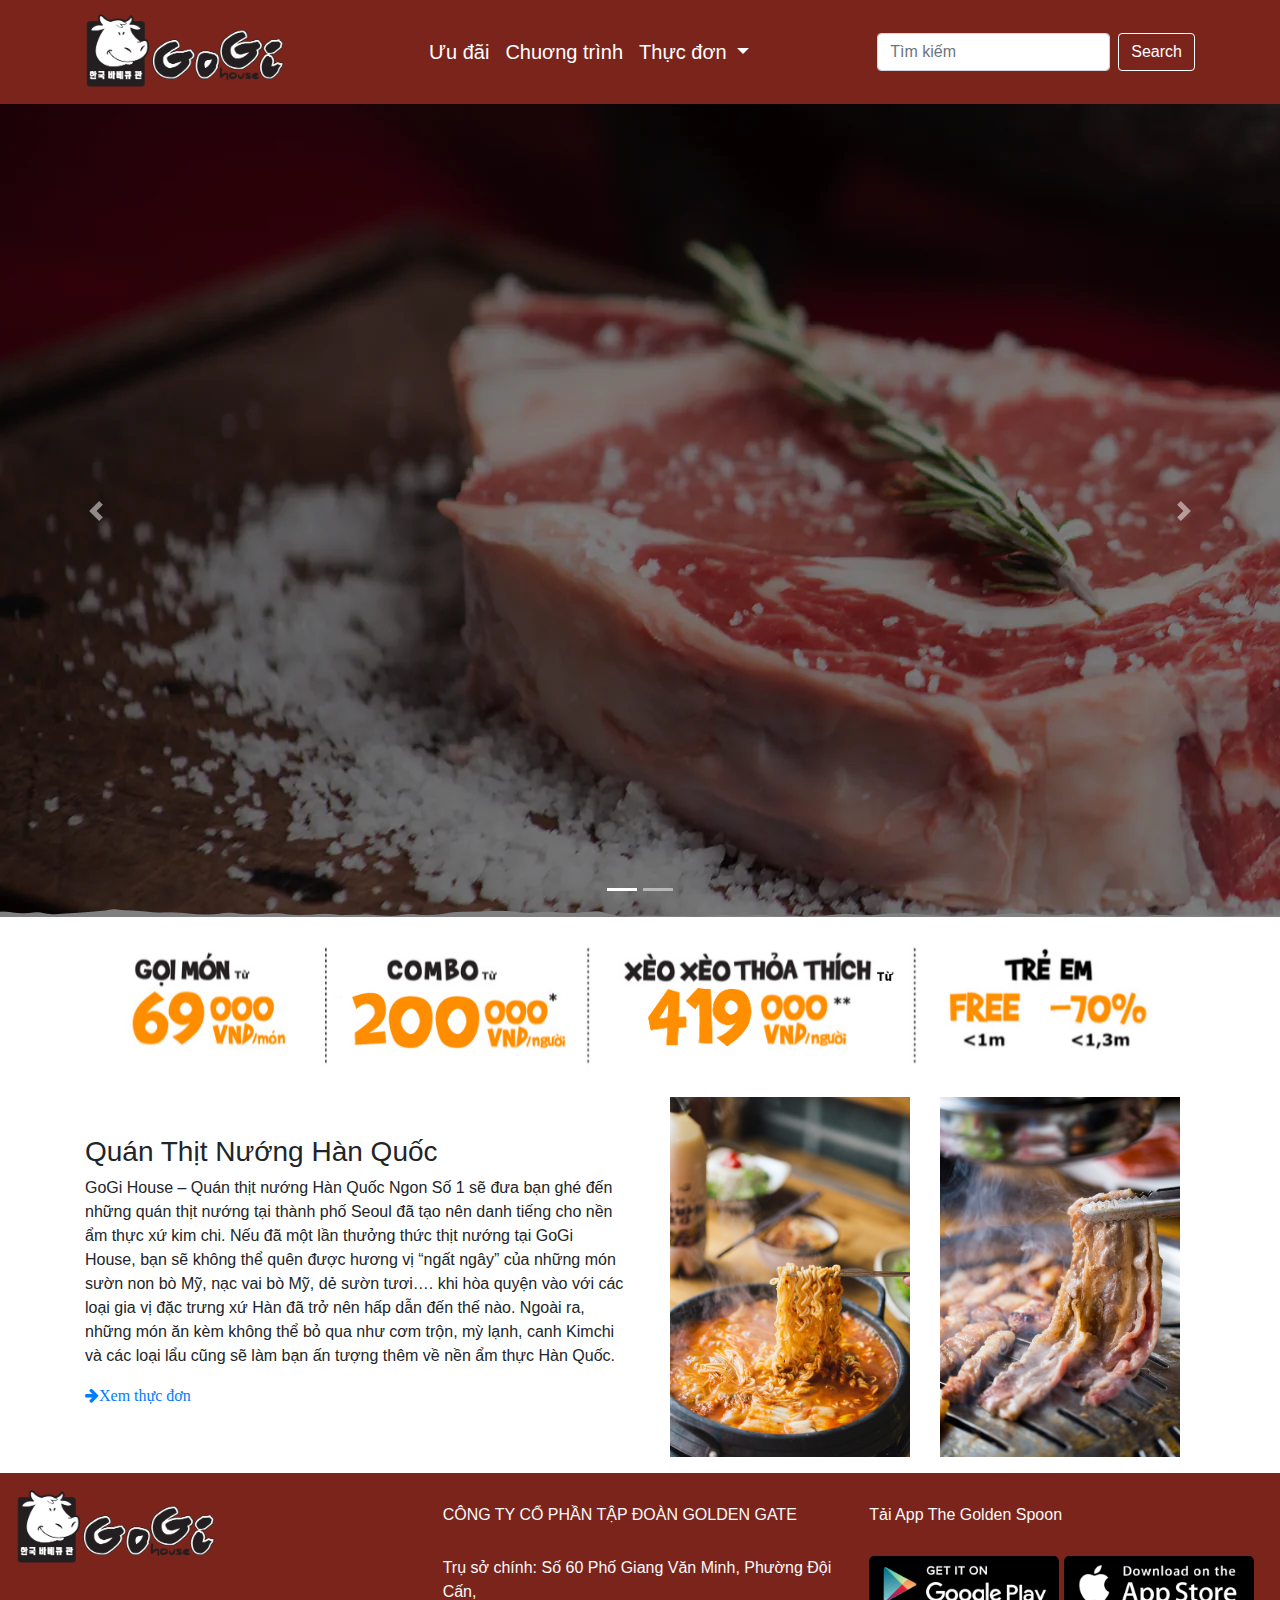
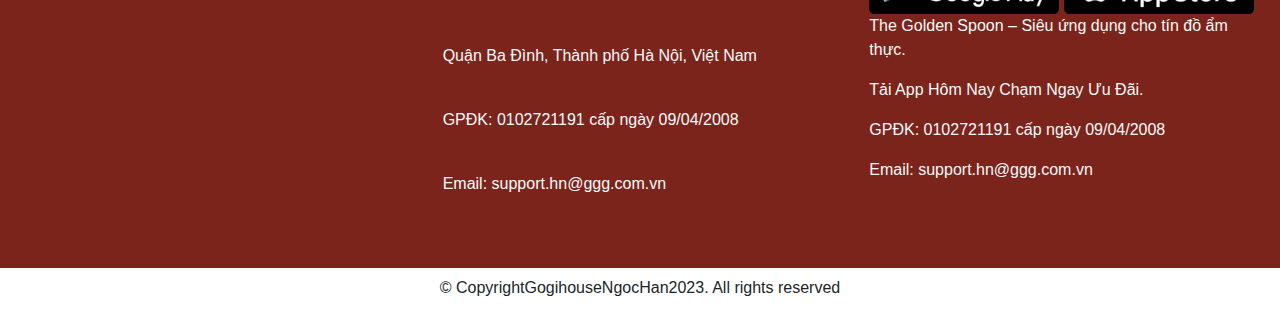
<file: index.html>
<!doctype html>
<html><!-- InstanceBegin template="/Templates/tplgg.dwt" codeOutsideHTMLIsLocked="false" -->
<head>
<meta charset="utf-8">
<meta http-equiv="X-UA-Compatible" content="IE=edge">
<meta name="viewport" content="width=device-width, initial-scale=1.0">
<!-- InstanceBeginEditable name="doctitle" -->
<title>Gogi House</title>
<!-- InstanceEndEditable -->
<link href="Img/logo-gogi-house-X5.png" rel="shortcut icon" type="image/x-icon">
<link href="css/bootstrap-4.4.1.css" rel="stylesheet" type="text/css">
<link rel="stylesheet" href="https://cdnjs.cloudflare.com/ajax/libs/font-awesome/4.7.0/css/font-awesome.min.css">
<!-- InstanceBeginEditable name="head" -->
<!-- InstanceEndEditable -->
</head>
<body>
<nav class="navbar navbar-expand-lg navbar-dark bg-light"> 
	<div class="container">
<a class="navbar-brand" href="index.html"><img src="Img/logo-gogi-house-X5.png" alt="" width="200px"></a>
  <button class="navbar-toggler" type="button" data-toggle="collapse" data-target="#navbarSupportedContent1" aria-controls="navbarSupportedContent1" aria-expanded="false" aria-label="Toggle navigation"> <span class="navbar-toggler-icon"></span> </button>
  <div class="collapse navbar-collapse" id="navbarSupportedContent1">
    <ul class="navbar-nav mx-auto">
      <li class="nav-item active"> <a class="nav-link fontcolor" href="uu-dai.html">Ưu đãi<span class="sr-only">(current)</span></a> </li>
      <li class="nav-item active"> <a class="nav-link fontcolor" href="datban.html">Chuơng trình</a> </li>
      <li class="nav-item dropdown active"> <a class="nav-link dropdown-toggle fontcolor" href="thucdon-thitbo.html" id="navbarDropdown1" role="button" data-toggle="dropdown" aria-haspopup="true" aria-expanded="false"> Thực đơn </a>
        <div class="dropdown-menu" aria-labelledby="navbarDropdown1">
	          <a class="dropdown-item" href="thucdon-thitbo.html">Thịt bò</a>
			  <a class="dropdown-item" href="#">Thịt heo</a>
          <div class="dropdown-divider"></div>
		  <a class="dropdown-item" href="#">Mì</a> 
		<a class="dropdown-item" href="#">Cơm</a>
			<div class="dropdown-divider"></div>
			<a class="dropdown-item" href="#">Tráng miệng</a>
			<a class="dropdown-item" href="#">Nước uống</a>
		  </div>
      </li>
    </ul>
    <form class="form-inline my-2 my-lg-0">
      <input class="form-control mr-sm-2" type="search" placeholder="Tìm kiếm" aria-label="Tìm kiếm">
      <button class="btn btn-outline-success my-2 my-sm-0" type="submit">Search</button>
    </form>
  </div>
		</div>
</nav>
<!-- InstanceBeginEditable name="main" -->
<main>
	<div id="carouselExampleIndicators1" class="carousel slide" data-ride="carousel" style="background-color: grey">
  <ol class="carousel-indicators">
    <li data-target="#carouselExampleIndicators1" data-slide-to="0" class="active"></li>
    <li data-target="#carouselExampleIndicators1" data-slide-to="1"></li>  </ol>
  <div class="carousel-inner" role="listbox">
    <div class="carousel-item active"> <img class="d-block mx-auto" src="images/bg_4_a04af228-6127-47aa-9c6d-ab78c4a97a98.webp" alt="First slide">
    </div>
    <div class="carousel-item"> <img class="d-block mx-auto" src="images/bg_1_f4816f00-664c-4351-8794-138c121636d4.webp" alt="Second slide">
    </div>
  </div>
  <a class="carousel-control-prev" href="#carouselExampleIndicators1" role="button" data-slide="prev"> <span class="carousel-control-prev-icon" aria-hidden="true"></span> <span class="sr-only">Previous</span> </a> <a class="carousel-control-next" href="#carouselExampleIndicators1" role="button" data-slide="next"> <span class="carousel-control-next-icon" aria-hidden="true"></span> <span class="sr-only">Next</span> </a> </div>
<div class="container">
	<img src="Img/gia-menu-gogi-house-221122.png" alt="" class="w-100"></div>
<div class="container">
  <div class="row flex-row-reverse flex-lg-row align-items-center">
	  <div class="col-lg-6">
		  <h3>Quán Thịt Nướng Hàn Quốc</h3>
		  <p>GoGi House – Quán thịt nướng Hàn Quốc Ngon Số 1 sẽ đưa bạn ghé đến những quán thịt nướng tại thành phố Seoul đã tạo nên danh tiếng cho nền ẩm thực xứ kim chi. Nếu đã một lần thưởng thức thịt nướng tại GoGi House, bạn sẽ không thể quên được hương vị “ngất ngây” của những món sườn non bò Mỹ, nạc vai bò Mỹ, dẻ sườn tươi…. khi hòa quyện vào với các loại gia vị đặc trưng xứ Hàn đã trở nên hấp dẫn đến thế nào. Ngoài ra, những món ăn kèm không thể bỏ qua như cơm trộn, mỳ lạnh, canh Kimchi và các loại lẩu cũng sẽ làm bạn ấn tượng thêm về nền ẩm thực Hàn Quốc.</p>
		 <a href="index.html"><p i class="fa 2x fa-arrow-right">Xem thực đơn</p></a>
	   </div>
	  <div class="col-lg-6 d-flex">
		  <div class="col-lg-6"><img src="Img/img_0140-scaled.jpg" alt="" class="img-fluid"></div>
	      <div class="col-lg-6"><img src="Img/sample-2-scaled.jpg" alt="" class="img-fluid"></div>
	  </div>
	 </div>
</div>
</main><!-- InstanceEndEditable -->

<div class="py-3">
    <div class="container-fluid">
      <div class="row bg-light text-light">
        <div class="col-lg-4 col-6 p-3"><img src="Img/logo-gogi-house-X5.png" alt="" width="200px">
	    <iframe src="https://www.google.com/maps/embed?pb=!1m18!1m12!1m3!1d1006548.7273241944!2d105.12422341609914!3d9.780366314810067!2m3!1f0!2f0!3f0!3m2!1i1024!2i768!4f13.1!3m3!1m2!1s0x31a08825b459083f%3A0xf8260004004cd6c5!2sGoGi%20House!5e0!3m2!1svi!2s!4v1693406297626!5m2!1svi!2s" width="450" height="250" style="border:0;" allowfullscreen="" loading="lazy" referrerpolicy="no-referrer-when-downgrade"></iframe></div>
        <div class="col-lg-4 col-6 p-3">
          <p> 
			     <h6>CÔNG TY CỔ PHẦN TẬP ĐOÀN GOLDEN GATE</h6><br>
			     <p>Trụ sở chính: Số 60 Phố Giang Văn Minh, Phường Đội Cấn,</p> <br>
			     <p>Quận Ba Đình, Thành phố Hà Nội, Việt Nam</p> <br>
			     <p>GPĐK: 0102721191 cấp ngày 09/04/2008</p> <br>
			     <p>Email: support.hn@ggg.com.vn</p> <br>
		  </p>
        </div>
        <div class="col-lg-4 col-6 p-3">
          <p> 
			     <h6>Tải App The Golden Spoon</h6><br>
			     <img src="Img/gg.svg" alt=""> <img src="Img/Untitled.svg" alt="">
			     <p>The Golden Spoon – Siêu ứng dụng cho tín đồ ẩm thực.</p>
                 <p> Tải App Hôm Nay Chạm Ngay Ưu Đãi.</p>
			     <p>GPĐK: 0102721191 cấp ngày 09/04/2008</p>
			     <p>Email: support.hn@ggg.com.vn</p>
		  </p>
        </div>
      </div>
      <div class="row">
        <div class="col-md-12 text-center">
          <p class="mb-0 mt-2">© CopyrightGogihouseNgocHan2023. All rights reserved</p>
        </div>
      </div>
    </div>
  </div>
<script src="js/jquery-3.4.1.min.js"></script>
<script src="js/popper.min.js"></script>
<script src="js/bootstrap-4.4.1.js"></script>
</body>
<!-- InstanceEnd --></html>
</file>
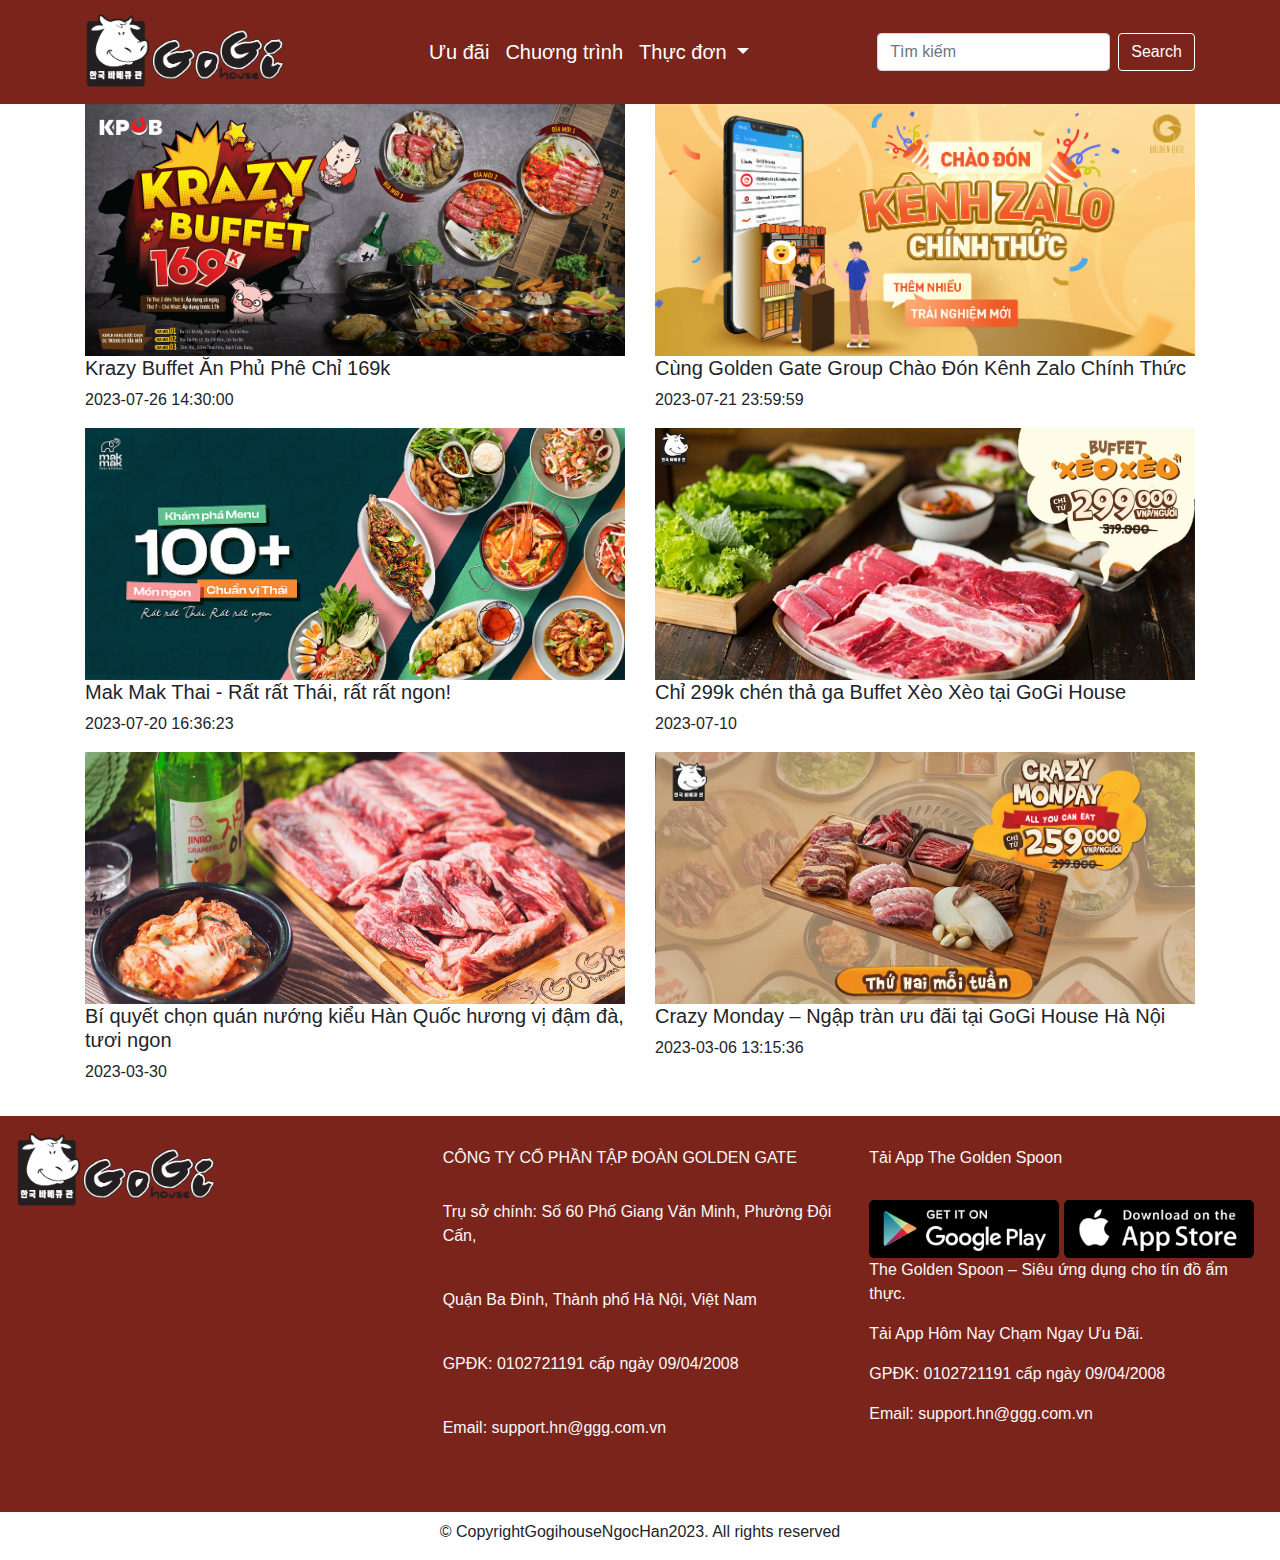
<file: datban.html>
<!doctype html>
<html><!-- InstanceBegin template="/Templates/tplgg.dwt" codeOutsideHTMLIsLocked="false" -->
<head>
<meta charset="utf-8">
<meta http-equiv="X-UA-Compatible" content="IE=edge">
<meta name="viewport" content="width=device-width, initial-scale=1.0">
<!-- InstanceBeginEditable name="doctitle" -->
<title>Gogi House</title>
<!-- InstanceEndEditable -->
<link href="Img/logo-gogi-house-X5.png" rel="shortcut icon" type="image/x-icon">
<link href="css/bootstrap-4.4.1.css" rel="stylesheet" type="text/css">
<link rel="stylesheet" href="https://cdnjs.cloudflare.com/ajax/libs/font-awesome/4.7.0/css/font-awesome.min.css">
<!-- InstanceBeginEditable name="head" -->
<!-- InstanceEndEditable -->
</head>
<body>
<nav class="navbar navbar-expand-lg navbar-dark bg-light"> 
	<div class="container">
<a class="navbar-brand" href="index.html"><img src="Img/logo-gogi-house-X5.png" alt="" width="200px"></a>
  <button class="navbar-toggler" type="button" data-toggle="collapse" data-target="#navbarSupportedContent1" aria-controls="navbarSupportedContent1" aria-expanded="false" aria-label="Toggle navigation"> <span class="navbar-toggler-icon"></span> </button>
  <div class="collapse navbar-collapse" id="navbarSupportedContent1">
    <ul class="navbar-nav mx-auto">
      <li class="nav-item active"> <a class="nav-link fontcolor" href="uu-dai.html">Ưu đãi<span class="sr-only">(current)</span></a> </li>
      <li class="nav-item active"> <a class="nav-link fontcolor" href="datban.html">Chuơng trình</a> </li>
      <li class="nav-item dropdown active"> <a class="nav-link dropdown-toggle fontcolor" href="thucdon-thitbo.html" id="navbarDropdown1" role="button" data-toggle="dropdown" aria-haspopup="true" aria-expanded="false"> Thực đơn </a>
        <div class="dropdown-menu" aria-labelledby="navbarDropdown1">
	          <a class="dropdown-item" href="thucdon-thitbo.html">Thịt bò</a>
			  <a class="dropdown-item" href="#">Thịt heo</a>
          <div class="dropdown-divider"></div>
		  <a class="dropdown-item" href="#">Mì</a> 
		<a class="dropdown-item" href="#">Cơm</a>
			<div class="dropdown-divider"></div>
			<a class="dropdown-item" href="#">Tráng miệng</a>
			<a class="dropdown-item" href="#">Nước uống</a>
		  </div>
      </li>
    </ul>
    <form class="form-inline my-2 my-lg-0">
      <input class="form-control mr-sm-2" type="search" placeholder="Tìm kiếm" aria-label="Tìm kiếm">
      <button class="btn btn-outline-success my-2 my-sm-0" type="submit">Search</button>
    </form>
  </div>
		</div>
</nav>
<!-- InstanceBeginEditable name="main" -->
<main>
<div class="container">
	<div class="row">
		<div class="col-lg-6">
			<img src="Img/1.avif" alt="" class="img-fluid">
			<h5>Krazy Buffet Ăn Phủ Phê Chỉ 169k</h5>
			<p>2023-07-26 14:30:00</p>
		</div>
		<div class="col-lg-6">
			<img src="Img/2.avif" alt="" class="img-fluid">
			<h5>Cùng Golden Gate Group Chào Đón Kênh Zalo Chính Thức</h5>
			<p>2023-07-21 23:59:59</p>
		</div>
	</div>
	<div class="row">
		<div class="col-lg-6">
			<img src="Img/3.avif" alt="" class="img-fluid">
			<h5>Mak Mak Thai - Rất rất Thái, rất rất ngon!</h5>
			<p>2023-07-20 16:36:23</p>
		</div>
		<div class="col-lg-6">
			<img src="Img/4.jpg" alt="" class="img-fluid">
			<h5>Chỉ 299k chén thả ga Buffet Xèo Xèo tại GoGi House</h5>
			<p>2023-07-10</p>
		</div>
	</div>
	<div class="row">
		<div class="col-lg-6">
			<img src="Img/5.png" alt="" class="img-fluid">
			<h5>Bí quyết chọn quán nướng kiểu Hàn Quốc hương vị đậm đà, tươi ngon</h5>
			<p>2023-03-30</p>
		</div>
		<div class="col-lg-6">
			<img src="Img/6.avif" alt="" class="img-fluid">
			<h5>Crazy Monday – Ngập tràn ưu đãi tại GoGi House Hà Nội</h5>
			<p>2023-03-06 13:15:36</p>
		</div>
	</div>
</div>
</main>
<!-- InstanceEndEditable -->

<div class="py-3">
    <div class="container-fluid">
      <div class="row bg-light text-light">
        <div class="col-lg-4 col-6 p-3"><img src="Img/logo-gogi-house-X5.png" alt="" width="200px">
	    <iframe src="https://www.google.com/maps/embed?pb=!1m18!1m12!1m3!1d1006548.7273241944!2d105.12422341609914!3d9.780366314810067!2m3!1f0!2f0!3f0!3m2!1i1024!2i768!4f13.1!3m3!1m2!1s0x31a08825b459083f%3A0xf8260004004cd6c5!2sGoGi%20House!5e0!3m2!1svi!2s!4v1693406297626!5m2!1svi!2s" width="450" height="250" style="border:0;" allowfullscreen="" loading="lazy" referrerpolicy="no-referrer-when-downgrade"></iframe></div>
        <div class="col-lg-4 col-6 p-3">
          <p> 
			     <h6>CÔNG TY CỔ PHẦN TẬP ĐOÀN GOLDEN GATE</h6><br>
			     <p>Trụ sở chính: Số 60 Phố Giang Văn Minh, Phường Đội Cấn,</p> <br>
			     <p>Quận Ba Đình, Thành phố Hà Nội, Việt Nam</p> <br>
			     <p>GPĐK: 0102721191 cấp ngày 09/04/2008</p> <br>
			     <p>Email: support.hn@ggg.com.vn</p> <br>
		  </p>
        </div>
        <div class="col-lg-4 col-6 p-3">
          <p> 
			     <h6>Tải App The Golden Spoon</h6><br>
			     <img src="Img/gg.svg" alt=""> <img src="Img/Untitled.svg" alt="">
			     <p>The Golden Spoon – Siêu ứng dụng cho tín đồ ẩm thực.</p>
                 <p> Tải App Hôm Nay Chạm Ngay Ưu Đãi.</p>
			     <p>GPĐK: 0102721191 cấp ngày 09/04/2008</p>
			     <p>Email: support.hn@ggg.com.vn</p>
		  </p>
        </div>
      </div>
      <div class="row">
        <div class="col-md-12 text-center">
          <p class="mb-0 mt-2">© CopyrightGogihouseNgocHan2023. All rights reserved</p>
        </div>
      </div>
    </div>
  </div>
<script src="js/jquery-3.4.1.min.js"></script>
<script src="js/popper.min.js"></script>
<script src="js/bootstrap-4.4.1.js"></script>
</body>
<!-- InstanceEnd --></html>
</file>
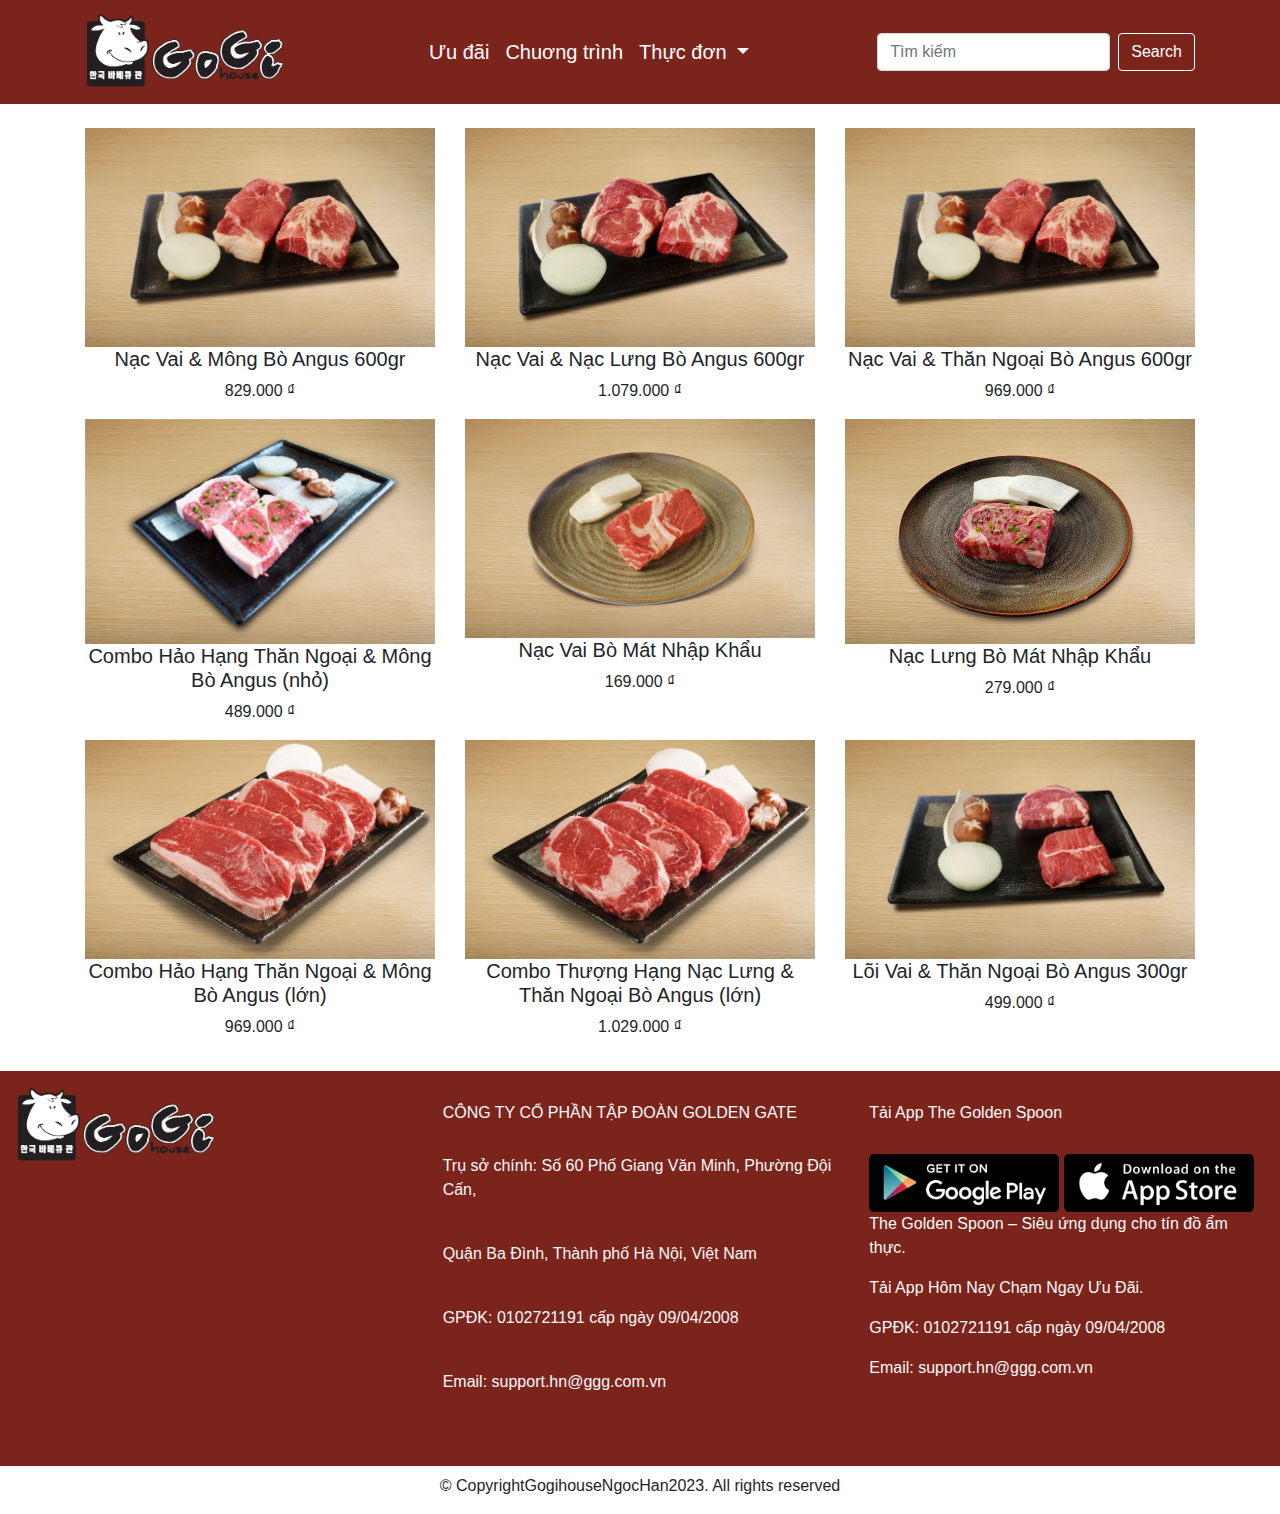
<file: thucdon-thitbo.html>
<!doctype html>
<html><!-- InstanceBegin template="/Templates/tplgg.dwt" codeOutsideHTMLIsLocked="false" -->
<head>
<meta charset="utf-8">
<meta http-equiv="X-UA-Compatible" content="IE=edge">
<meta name="viewport" content="width=device-width, initial-scale=1.0">
<!-- InstanceBeginEditable name="doctitle" -->
<title>Gogi House</title>
<!-- InstanceEndEditable -->
<link href="Img/logo-gogi-house-X5.png" rel="shortcut icon" type="image/x-icon">
<link href="css/bootstrap-4.4.1.css" rel="stylesheet" type="text/css">
<link rel="stylesheet" href="https://cdnjs.cloudflare.com/ajax/libs/font-awesome/4.7.0/css/font-awesome.min.css">
<!-- InstanceBeginEditable name="head" -->
<!-- InstanceEndEditable -->
</head>
<body>
<nav class="navbar navbar-expand-lg navbar-dark bg-light"> 
	<div class="container">
<a class="navbar-brand" href="index.html"><img src="Img/logo-gogi-house-X5.png" alt="" width="200px"></a>
  <button class="navbar-toggler" type="button" data-toggle="collapse" data-target="#navbarSupportedContent1" aria-controls="navbarSupportedContent1" aria-expanded="false" aria-label="Toggle navigation"> <span class="navbar-toggler-icon"></span> </button>
  <div class="collapse navbar-collapse" id="navbarSupportedContent1">
    <ul class="navbar-nav mx-auto">
      <li class="nav-item active"> <a class="nav-link fontcolor" href="uu-dai.html">Ưu đãi<span class="sr-only">(current)</span></a> </li>
      <li class="nav-item active"> <a class="nav-link fontcolor" href="datban.html">Chuơng trình</a> </li>
      <li class="nav-item dropdown active"> <a class="nav-link dropdown-toggle fontcolor" href="thucdon-thitbo.html" id="navbarDropdown1" role="button" data-toggle="dropdown" aria-haspopup="true" aria-expanded="false"> Thực đơn </a>
        <div class="dropdown-menu" aria-labelledby="navbarDropdown1">
	          <a class="dropdown-item" href="thucdon-thitbo.html">Thịt bò</a>
			  <a class="dropdown-item" href="#">Thịt heo</a>
          <div class="dropdown-divider"></div>
		  <a class="dropdown-item" href="#">Mì</a> 
		<a class="dropdown-item" href="#">Cơm</a>
			<div class="dropdown-divider"></div>
			<a class="dropdown-item" href="#">Tráng miệng</a>
			<a class="dropdown-item" href="#">Nước uống</a>
		  </div>
      </li>
    </ul>
    <form class="form-inline my-2 my-lg-0">
      <input class="form-control mr-sm-2" type="search" placeholder="Tìm kiếm" aria-label="Tìm kiếm">
      <button class="btn btn-outline-success my-2 my-sm-0" type="submit">Search</button>
    </form>
  </div>
		</div>
</nav>
<!-- InstanceBeginEditable name="main" -->
<main>
	<br>
	<div class="container">
			  <div class="row text-center">
			  <div class="col-lg-4">
				  <img src="Img/t1.jpg" alt="" class="img-fluid">
				  <h5>Nạc Vai & Mông Bò Angus 600gr</h5>
				  <p>829.000 ₫</p>
			  </div>
			  <div class="col-lg-4">
				  <img src="Img/t2.jpg" alt="" class="img-fluid">
				  <h5>Nạc Vai & Nạc Lưng Bò Angus 600gr</h5>
				  <p>1.079.000 ₫</p>
			  </div>
				  <div class="col-lg-4">
				  <img src="Img/t3.jpg" alt="" class="img-fluid">
				  <h5>Nạc Vai & Thăn Ngoại Bò Angus 600gr</h5>
				  <p>969.000 ₫</p>
			  </div>
			</div>
		<div class="row text-center">
			  <div class="col-lg-4">
				  <img src="Img/t4.jpg" alt="" class="img-fluid">
				  <h5>Combo Hảo Hạng Thăn Ngoại & Mông Bò Angus (nhỏ)</h5>
				  <p>489.000 ₫</p>
			  </div>
			  <div class="col-lg-4">
				  <img src="Img/t5.jpg" alt="" class="img-fluid">
				  <h5>Nạc Vai Bò Mát Nhập Khẩu</h5>
				  <p>169.000 ₫</p>
			  </div>
				  <div class="col-lg-4">
				  <img src="Img/t6.jpg" alt="" class="img-fluid">
				  <h5>Nạc Lưng Bò Mát Nhập Khẩu</h5>
				  <p>279.000 ₫</p>
			  </div>
			</div>
		<div class="row text-center">
			  <div class="col-lg-4">
				  <img src="Img/t7.jpg" alt="" class="img-fluid">
				  <h5>Combo Hảo Hạng Thăn Ngoại & Mông Bò Angus (lớn)</h5>
				  <p>969.000 ₫</p>
			  </div>
			  <div class="col-lg-4">
				  <img src="Img/t8.jpg" alt="" class="img-fluid">
				  <h5>Combo Thượng Hạng Nạc Lưng & Thăn Ngoại Bò Angus (lớn)</h5>
				  <p>1.029.000 ₫</p>
			  </div>
				  <div class="col-lg-4">
				  <img src="Img/t9.jpg" alt="" class="img-fluid">
				  <h5>Lõi Vai & Thăn Ngoại Bò Angus 300gr</h5>
				  <p>499.000 ₫</p>
			  </div>
			</div>
	</div>
</main><!-- InstanceEndEditable -->

<div class="py-3">
    <div class="container-fluid">
      <div class="row bg-light text-light">
        <div class="col-lg-4 col-6 p-3"><img src="Img/logo-gogi-house-X5.png" alt="" width="200px">
	    <iframe src="https://www.google.com/maps/embed?pb=!1m18!1m12!1m3!1d1006548.7273241944!2d105.12422341609914!3d9.780366314810067!2m3!1f0!2f0!3f0!3m2!1i1024!2i768!4f13.1!3m3!1m2!1s0x31a08825b459083f%3A0xf8260004004cd6c5!2sGoGi%20House!5e0!3m2!1svi!2s!4v1693406297626!5m2!1svi!2s" width="450" height="250" style="border:0;" allowfullscreen="" loading="lazy" referrerpolicy="no-referrer-when-downgrade"></iframe></div>
        <div class="col-lg-4 col-6 p-3">
          <p> 
			     <h6>CÔNG TY CỔ PHẦN TẬP ĐOÀN GOLDEN GATE</h6><br>
			     <p>Trụ sở chính: Số 60 Phố Giang Văn Minh, Phường Đội Cấn,</p> <br>
			     <p>Quận Ba Đình, Thành phố Hà Nội, Việt Nam</p> <br>
			     <p>GPĐK: 0102721191 cấp ngày 09/04/2008</p> <br>
			     <p>Email: support.hn@ggg.com.vn</p> <br>
		  </p>
        </div>
        <div class="col-lg-4 col-6 p-3">
          <p> 
			     <h6>Tải App The Golden Spoon</h6><br>
			     <img src="Img/gg.svg" alt=""> <img src="Img/Untitled.svg" alt="">
			     <p>The Golden Spoon – Siêu ứng dụng cho tín đồ ẩm thực.</p>
                 <p> Tải App Hôm Nay Chạm Ngay Ưu Đãi.</p>
			     <p>GPĐK: 0102721191 cấp ngày 09/04/2008</p>
			     <p>Email: support.hn@ggg.com.vn</p>
		  </p>
        </div>
      </div>
      <div class="row">
        <div class="col-md-12 text-center">
          <p class="mb-0 mt-2">© CopyrightGogihouseNgocHan2023. All rights reserved</p>
        </div>
      </div>
    </div>
  </div>
<script src="js/jquery-3.4.1.min.js"></script>
<script src="js/popper.min.js"></script>
<script src="js/bootstrap-4.4.1.js"></script>
</body>
<!-- InstanceEnd --></html>
</file>
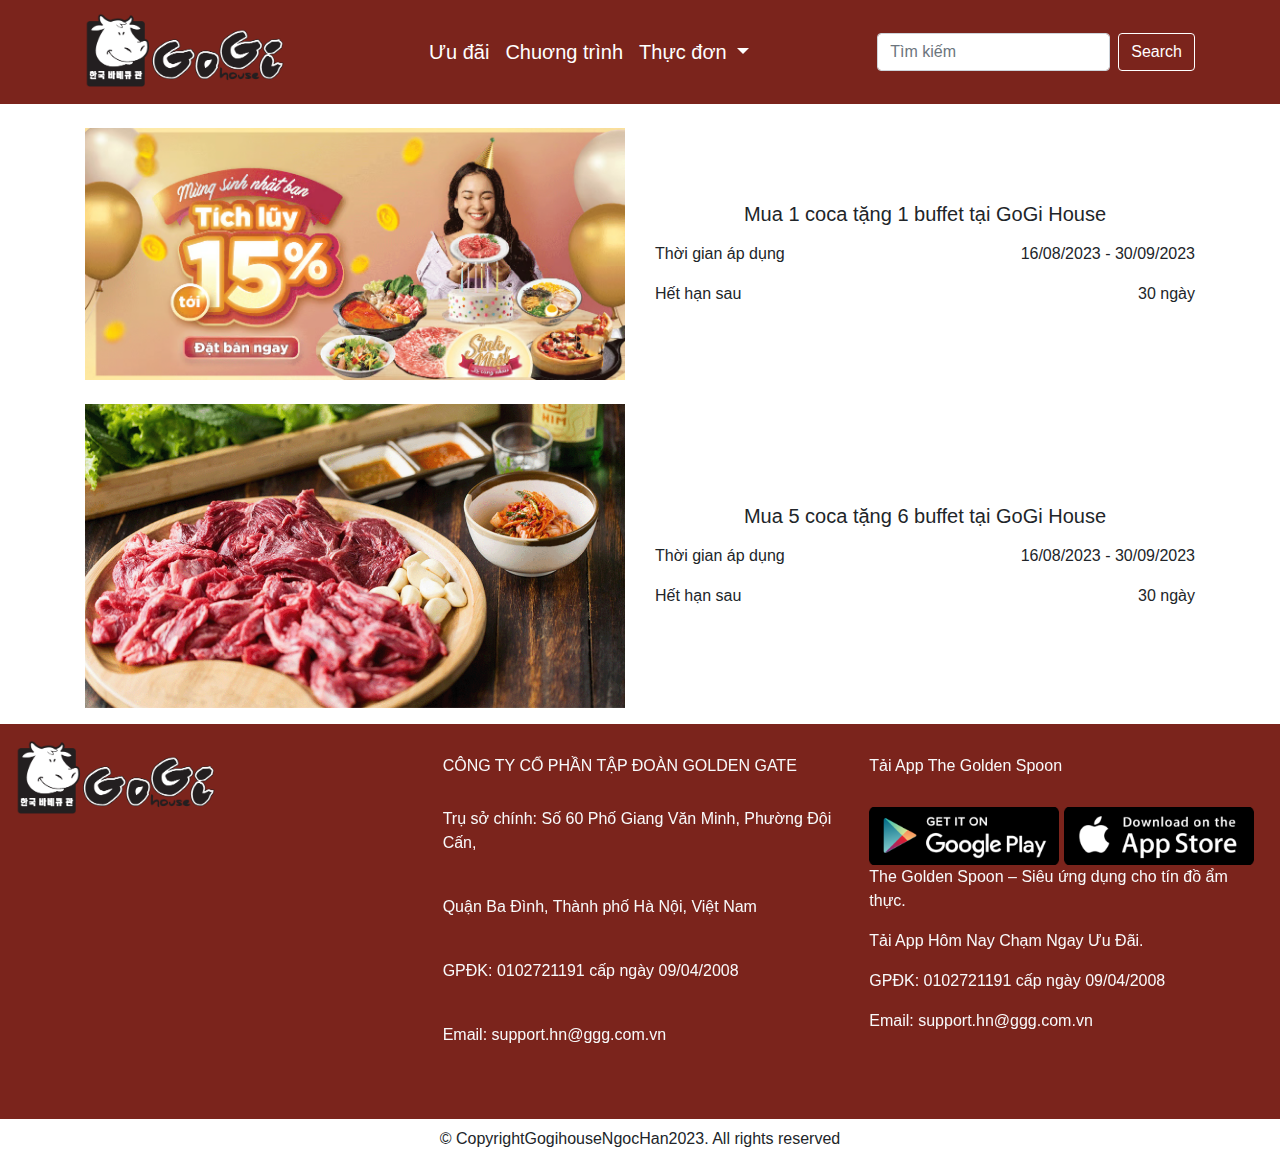
<file: uu-dai.html>
<!doctype html>
<html><!-- InstanceBegin template="/Templates/tplgg.dwt" codeOutsideHTMLIsLocked="false" -->
<head>
<meta charset="utf-8">
<meta http-equiv="X-UA-Compatible" content="IE=edge">
<meta name="viewport" content="width=device-width, initial-scale=1.0">
<!-- InstanceBeginEditable name="doctitle" -->
<title>Gogi House</title>
<!-- InstanceEndEditable -->
<link href="Img/logo-gogi-house-X5.png" rel="shortcut icon" type="image/x-icon">
<link href="css/bootstrap-4.4.1.css" rel="stylesheet" type="text/css">
<link rel="stylesheet" href="https://cdnjs.cloudflare.com/ajax/libs/font-awesome/4.7.0/css/font-awesome.min.css">
<!-- InstanceBeginEditable name="head" -->
<script type="text/javascript">
function MM_swapImgRestore() { //v3.0
  var i,x,a=document.MM_sr; for(i=0;a&&i<a.length&&(x=a[i])&&x.oSrc;i++) x.src=x.oSrc;
}
function MM_preloadImages() { //v3.0
  var d=document; if(d.images){ if(!d.MM_p) d.MM_p=new Array();
    var i,j=d.MM_p.length,a=MM_preloadImages.arguments; for(i=0; i<a.length; i++)
    if (a[i].indexOf("#")!=0){ d.MM_p[j]=new Image; d.MM_p[j++].src=a[i];}}
}

function MM_findObj(n, d) { //v4.01
  var p,i,x;  if(!d) d=document; if((p=n.indexOf("?"))>0&&parent.frames.length) {
    d=parent.frames[n.substring(p+1)].document; n=n.substring(0,p);}
  if(!(x=d[n])&&d.all) x=d.all[n]; for (i=0;!x&&i<d.forms.length;i++) x=d.forms[i][n];
  for(i=0;!x&&d.layers&&i<d.layers.length;i++) x=MM_findObj(n,d.layers[i].document);
  if(!x && d.getElementById) x=d.getElementById(n); return x;
}

function MM_swapImage() { //v3.0
  var i,j=0,x,a=MM_swapImage.arguments; document.MM_sr=new Array; for(i=0;i<(a.length-2);i+=3)
   if ((x=MM_findObj(a[i]))!=null){document.MM_sr[j++]=x; if(!x.oSrc) x.oSrc=x.src; x.src=a[i+2];}
}
</script>
<!-- InstanceEndEditable -->
</head>
<body>
<nav class="navbar navbar-expand-lg navbar-dark bg-light"> 
	<div class="container">
<a class="navbar-brand" href="index.html"><img src="Img/logo-gogi-house-X5.png" alt="" width="200px"></a>
  <button class="navbar-toggler" type="button" data-toggle="collapse" data-target="#navbarSupportedContent1" aria-controls="navbarSupportedContent1" aria-expanded="false" aria-label="Toggle navigation"> <span class="navbar-toggler-icon"></span> </button>
  <div class="collapse navbar-collapse" id="navbarSupportedContent1">
    <ul class="navbar-nav mx-auto">
      <li class="nav-item active"> <a class="nav-link fontcolor" href="uu-dai.html">Ưu đãi<span class="sr-only">(current)</span></a> </li>
      <li class="nav-item active"> <a class="nav-link fontcolor" href="datban.html">Chuơng trình</a> </li>
      <li class="nav-item dropdown active"> <a class="nav-link dropdown-toggle fontcolor" href="thucdon-thitbo.html" id="navbarDropdown1" role="button" data-toggle="dropdown" aria-haspopup="true" aria-expanded="false"> Thực đơn </a>
        <div class="dropdown-menu" aria-labelledby="navbarDropdown1">
	          <a class="dropdown-item" href="thucdon-thitbo.html">Thịt bò</a>
			  <a class="dropdown-item" href="#">Thịt heo</a>
          <div class="dropdown-divider"></div>
		  <a class="dropdown-item" href="#">Mì</a> 
		<a class="dropdown-item" href="#">Cơm</a>
			<div class="dropdown-divider"></div>
			<a class="dropdown-item" href="#">Tráng miệng</a>
			<a class="dropdown-item" href="#">Nước uống</a>
		  </div>
      </li>
    </ul>
    <form class="form-inline my-2 my-lg-0">
      <input class="form-control mr-sm-2" type="search" placeholder="Tìm kiếm" aria-label="Tìm kiếm">
      <button class="btn btn-outline-success my-2 my-sm-0" type="submit">Search</button>
    </form>
  </div>
		</div>
</nav>
<!-- InstanceBeginEditable name="main" -->
<main>
  <br>
  <div class="container">
    <div class="row align-items-center">
	  <div class="col-lg-6"><img src="Img/v1.avif" alt="" class="img-fluid"></div>
	  <div class="col-lg-6">
		  <p><h5 class="text-center">Mua 1 coca tặng 1 buffet tại GoGi House</h5></p>
		  <div class="row justify-content-lg-between">
			  <div class="col-lg-3 col-xl-6"><p>Thời gian áp dụng</p></div>
			  <div class="col-lg-3 col-xl-6"><p class="text-right">16/08/2023 - 30/09/2023</p></div>
			  <div class="col-lg-3 col-xl-6"><p>Hết hạn sau</p></div>
			  <div class="col-lg-3 col-xl-6"><p class="text-right">30 ngày</p></div>
		  </div>
	  </div>
	  </div>
	<br>
    <div class="row align-items-center">
	  <div class="col-lg-6"><img src="Img/v2.png" alt="" class="img-fluid"></div>
	  <div class="col-lg-6">
		  <p><h5 class="text-center">Mua 5 coca tặng 6 buffet tại GoGi House</h5></p>
		  <div class="row justify-content-lg-between">
			  <div class="col-lg-3 col-xl-6"><p>Thời gian áp dụng</p></div>
			  <div class="col-lg-3 col-xl-6"><p class="text-right">16/08/2023 - 30/09/2023</p></div>
			  <div class="col-lg-3 col-xl-6"><p>Hết hạn sau</p></div>
			  <div class="col-lg-3 col-xl-6"><p class="text-right">30 ngày</p></div>
		  </div>
	  </div>
	  </div>
	

  </div>
</main>
<!-- InstanceEndEditable -->

<div class="py-3">
    <div class="container-fluid">
      <div class="row bg-light text-light">
        <div class="col-lg-4 col-6 p-3"><img src="Img/logo-gogi-house-X5.png" alt="" width="200px">
	    <iframe src="https://www.google.com/maps/embed?pb=!1m18!1m12!1m3!1d1006548.7273241944!2d105.12422341609914!3d9.780366314810067!2m3!1f0!2f0!3f0!3m2!1i1024!2i768!4f13.1!3m3!1m2!1s0x31a08825b459083f%3A0xf8260004004cd6c5!2sGoGi%20House!5e0!3m2!1svi!2s!4v1693406297626!5m2!1svi!2s" width="450" height="250" style="border:0;" allowfullscreen="" loading="lazy" referrerpolicy="no-referrer-when-downgrade"></iframe></div>
        <div class="col-lg-4 col-6 p-3">
          <p> 
			     <h6>CÔNG TY CỔ PHẦN TẬP ĐOÀN GOLDEN GATE</h6><br>
			     <p>Trụ sở chính: Số 60 Phố Giang Văn Minh, Phường Đội Cấn,</p> <br>
			     <p>Quận Ba Đình, Thành phố Hà Nội, Việt Nam</p> <br>
			     <p>GPĐK: 0102721191 cấp ngày 09/04/2008</p> <br>
			     <p>Email: support.hn@ggg.com.vn</p> <br>
		  </p>
        </div>
        <div class="col-lg-4 col-6 p-3">
          <p> 
			     <h6>Tải App The Golden Spoon</h6><br>
			     <img src="Img/gg.svg" alt=""> <img src="Img/Untitled.svg" alt="">
			     <p>The Golden Spoon – Siêu ứng dụng cho tín đồ ẩm thực.</p>
                 <p> Tải App Hôm Nay Chạm Ngay Ưu Đãi.</p>
			     <p>GPĐK: 0102721191 cấp ngày 09/04/2008</p>
			     <p>Email: support.hn@ggg.com.vn</p>
		  </p>
        </div>
      </div>
      <div class="row">
        <div class="col-md-12 text-center">
          <p class="mb-0 mt-2">© CopyrightGogihouseNgocHan2023. All rights reserved</p>
        </div>
      </div>
    </div>
  </div>
<script src="js/jquery-3.4.1.min.js"></script>
<script src="js/popper.min.js"></script>
<script src="js/bootstrap-4.4.1.js"></script>
</body>
<!-- InstanceEnd --></html>
</file>
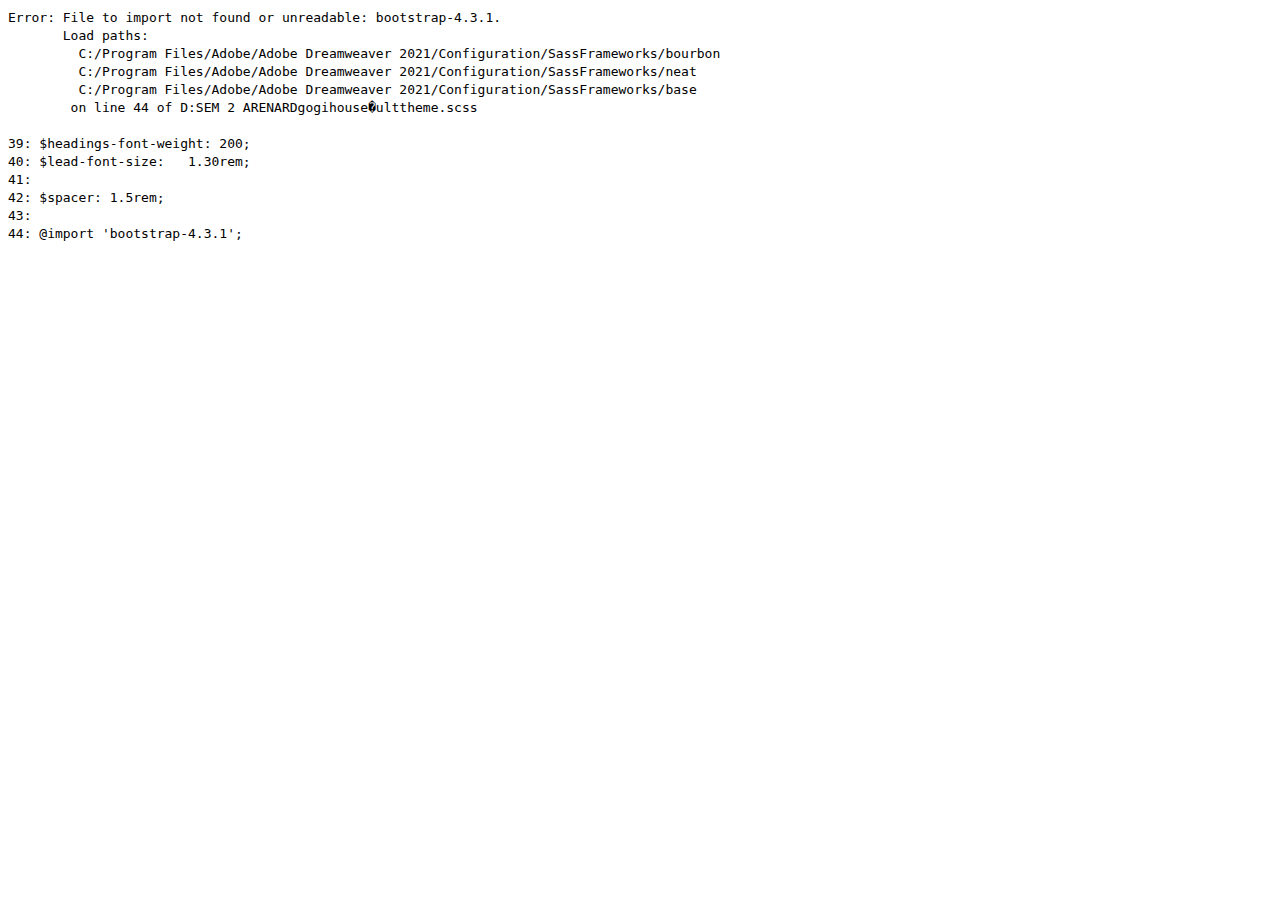
<file: default/blank.html>
<!DOCTYPE html>
<html>

<head>
  <meta charset="utf-8">
  <meta name="viewport" content="width=device-width, initial-scale=1">
  <link rel="stylesheet" href="https://cdnjs.cloudflare.com/ajax/libs/font-awesome/4.7.0/css/font-awesome.min.css" type="text/css">
  <link rel="stylesheet" href="theme.css" type="text/css">
</head>

<body>
	<script src="https://code.jquery.com/jquery-3.3.1.slim.min.js" integrity="sha384-q8i/X+965DzO0rT7abK41JStQIAqVgRVzpbzo5smXKp4YfRvH+8abtTE1Pi6jizo" crossorigin="anonymous"></script>
	<script src="https://cdnjs.cloudflare.com/ajax/libs/popper.js/1.14.3/umd/popper.min.js" integrity="sha384-ZMP7rVo3mIykV+2+9J3UJ46jBk0WLaUAdn689aCwoqbBJiSnjAK/l8WvCWPIPm49" crossorigin="anonymous"></script>
	<script src="https://stackpath.bootstrapcdn.com/bootstrap/4.3.1/js/bootstrap.min.js" integrity="sha384-JjSmVgyd0p3pXB1rRibZUAYoIIy6OrQ6VrjIEaFf/nJGzIxFDsf4x0xIM+B07jRM" crossorigin="anonymous"></script>

</body>

</html>
</file>
<file: default/theme.css>
/*
Error: File to import not found or unreadable: bootstrap-4.3.1.
       Load paths:
         C:/Program Files/Adobe/Adobe Dreamweaver 2021/Configuration/SassFrameworks/bourbon
         C:/Program Files/Adobe/Adobe Dreamweaver 2021/Configuration/SassFrameworks/neat
         C:/Program Files/Adobe/Adobe Dreamweaver 2021/Configuration/SassFrameworks/base
        on line 44 of D:\SEM 2 ARENA\RD\gogihouse\default\theme.scss

39: $headings-font-weight: 200;
40: $lead-font-size:   1.30rem;
41: 
42: $spacer: 1.5rem;
43: 
44: @import 'bootstrap-4.3.1';

Backtrace:
D:\SEM 2 ARENA\RD\gogihouse\default\theme.scss:44
C:/Program Files/Adobe/Adobe Dreamweaver 2021/ruby/lib/ruby/gems/2.7.0/gems/sass-3.7.4/lib/sass/tree/import_node.rb:67:in `rescue in import'
C:/Program Files/Adobe/Adobe Dreamweaver 2021/ruby/lib/ruby/gems/2.7.0/gems/sass-3.7.4/lib/sass/tree/import_node.rb:44:in `import'
C:/Program Files/Adobe/Adobe Dreamweaver 2021/ruby/lib/ruby/gems/2.7.0/gems/sass-3.7.4/lib/sass/tree/import_node.rb:28:in `imported_file'
C:/Program Files/Adobe/Adobe Dreamweaver 2021/ruby/lib/ruby/gems/2.7.0/gems/sass-3.7.4/lib/sass/tree/import_node.rb:37:in `css_import?'
C:/Program Files/Adobe/Adobe Dreamweaver 2021/ruby/lib/ruby/gems/2.7.0/gems/sass-3.7.4/lib/sass/tree/visitors/perform.rb:310:in `visit_import'
C:/Program Files/Adobe/Adobe Dreamweaver 2021/ruby/lib/ruby/gems/2.7.0/gems/sass-3.7.4/lib/sass/tree/visitors/base.rb:36:in `visit'
C:/Program Files/Adobe/Adobe Dreamweaver 2021/ruby/lib/ruby/gems/2.7.0/gems/sass-3.7.4/lib/sass/tree/visitors/perform.rb:158:in `block in visit'
C:/Program Files/Adobe/Adobe Dreamweaver 2021/ruby/lib/ruby/gems/2.7.0/gems/sass-3.7.4/lib/sass/stack.rb:79:in `block in with_base'
C:/Program Files/Adobe/Adobe Dreamweaver 2021/ruby/lib/ruby/gems/2.7.0/gems/sass-3.7.4/lib/sass/stack.rb:135:in `with_frame'
C:/Program Files/Adobe/Adobe Dreamweaver 2021/ruby/lib/ruby/gems/2.7.0/gems/sass-3.7.4/lib/sass/stack.rb:79:in `with_base'
C:/Program Files/Adobe/Adobe Dreamweaver 2021/ruby/lib/ruby/gems/2.7.0/gems/sass-3.7.4/lib/sass/tree/visitors/perform.rb:158:in `visit'
C:/Program Files/Adobe/Adobe Dreamweaver 2021/ruby/lib/ruby/gems/2.7.0/gems/sass-3.7.4/lib/sass/tree/visitors/base.rb:52:in `block in visit_children'
C:/Program Files/Adobe/Adobe Dreamweaver 2021/ruby/lib/ruby/gems/2.7.0/gems/sass-3.7.4/lib/sass/tree/visitors/base.rb:52:in `map'
C:/Program Files/Adobe/Adobe Dreamweaver 2021/ruby/lib/ruby/gems/2.7.0/gems/sass-3.7.4/lib/sass/tree/visitors/base.rb:52:in `visit_children'
C:/Program Files/Adobe/Adobe Dreamweaver 2021/ruby/lib/ruby/gems/2.7.0/gems/sass-3.7.4/lib/sass/tree/visitors/perform.rb:167:in `block in visit_children'
C:/Program Files/Adobe/Adobe Dreamweaver 2021/ruby/lib/ruby/gems/2.7.0/gems/sass-3.7.4/lib/sass/tree/visitors/perform.rb:179:in `with_environment'
C:/Program Files/Adobe/Adobe Dreamweaver 2021/ruby/lib/ruby/gems/2.7.0/gems/sass-3.7.4/lib/sass/tree/visitors/perform.rb:166:in `visit_children'
C:/Program Files/Adobe/Adobe Dreamweaver 2021/ruby/lib/ruby/gems/2.7.0/gems/sass-3.7.4/lib/sass/tree/visitors/base.rb:36:in `block in visit'
C:/Program Files/Adobe/Adobe Dreamweaver 2021/ruby/lib/ruby/gems/2.7.0/gems/sass-3.7.4/lib/sass/tree/visitors/perform.rb:186:in `visit_root'
C:/Program Files/Adobe/Adobe Dreamweaver 2021/ruby/lib/ruby/gems/2.7.0/gems/sass-3.7.4/lib/sass/tree/visitors/base.rb:36:in `visit'
C:/Program Files/Adobe/Adobe Dreamweaver 2021/ruby/lib/ruby/gems/2.7.0/gems/sass-3.7.4/lib/sass/tree/visitors/perform.rb:157:in `visit'
C:/Program Files/Adobe/Adobe Dreamweaver 2021/ruby/lib/ruby/gems/2.7.0/gems/sass-3.7.4/lib/sass/tree/visitors/perform.rb:10:in `visit'
C:/Program Files/Adobe/Adobe Dreamweaver 2021/ruby/lib/ruby/gems/2.7.0/gems/sass-3.7.4/lib/sass/tree/root_node.rb:36:in `css_tree'
C:/Program Files/Adobe/Adobe Dreamweaver 2021/ruby/lib/ruby/gems/2.7.0/gems/sass-3.7.4/lib/sass/tree/root_node.rb:20:in `render'
C:/Program Files/Adobe/Adobe Dreamweaver 2021/ruby/lib/ruby/gems/2.7.0/gems/sass-3.7.4/lib/sass/engine.rb:290:in `render'
C:/Program Files/Adobe/Adobe Dreamweaver 2021/ruby/lib/ruby/gems/2.7.0/gems/sass-3.7.4/lib/sass/exec/sass_scss.rb:396:in `run'
C:/Program Files/Adobe/Adobe Dreamweaver 2021/ruby/lib/ruby/gems/2.7.0/gems/sass-3.7.4/lib/sass/exec/sass_scss.rb:63:in `process_result'
C:/Program Files/Adobe/Adobe Dreamweaver 2021/ruby/lib/ruby/gems/2.7.0/gems/sass-3.7.4/lib/sass/exec/base.rb:50:in `parse'
C:/Program Files/Adobe/Adobe Dreamweaver 2021/ruby/lib/ruby/gems/2.7.0/gems/sass-3.7.4/lib/sass/exec/base.rb:18:in `parse!'
C:/Program Files/Adobe/Adobe Dreamweaver 2021/ruby/lib/ruby/gems/2.7.0/gems/sass-3.7.4/bin/sass:13:in `<top (required)>'
C:/Program Files/Adobe/Adobe Dreamweaver 2021/ruby/bin/sass:23:in `load'
C:/Program Files/Adobe/Adobe Dreamweaver 2021/ruby/bin/sass:23:in `<main>'
*/
body:before {
  white-space: pre;
  font-family: monospace;
  content: "Error: File to import not found or unreadable: bootstrap-4.3.1.\A        Load paths:\A          C:/Program Files/Adobe/Adobe Dreamweaver 2021/Configuration/SassFrameworks/bourbon\A          C:/Program Files/Adobe/Adobe Dreamweaver 2021/Configuration/SassFrameworks/neat\A          C:/Program Files/Adobe/Adobe Dreamweaver 2021/Configuration/SassFrameworks/base\A         on line 44 of D:\SEM 2 ARENA\RD\gogihouse\default\theme.scss\A \A 39: $headings-font-weight: 200;\A 40: $lead-font-size:   1.30rem;\A 41: \A 42: $spacer: 1.5rem;\A 43: \A 44: @import 'bootstrap-4.3.1';"; }
</file>
